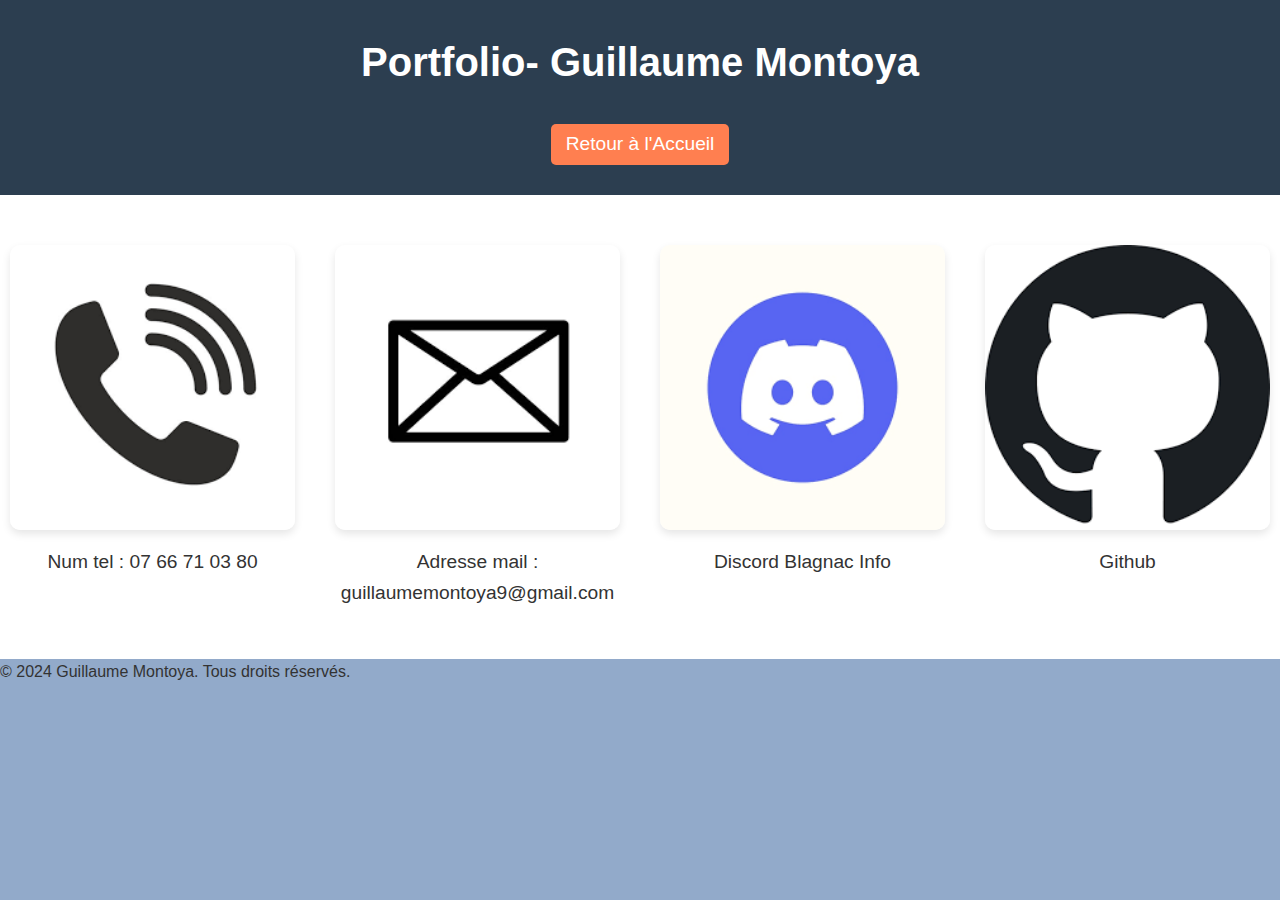
<file: contact.html>
<!DOCTYPE html>
<html lang="fr">
<head>
    <meta charset="UTF-8">
    <meta name="viewport" content="width=device-width, initial-scale=1.0">
    <meta name="description" content="Portfolio de Guillaume Montoya">
    <title>Portfolio - Guillaume Montoya</title>
    <link rel="stylesheet" href="contact.css">
</head>
<body>
    <!-- En-tête avec le menu de navigation -->
    <header>
        <div class="container">
            <!-- Titre du site -->
            <h1 class="site-title">Portfolio- Guillaume Montoya</h1>
            <!-- Lien vers la section Accueil sous le titre -->
            <a href="index.html" class="home-link">Retour à l'Accueil</a>
        </div>
    </header>


    <section id="galerie" class="galerie">
        <div class="image-container">
            <div class="image-item">
                <img src="[data-uri]" alt="Num Tel"/>
                <p class="image-text">Num tel : 07 66 71 03 80</p>
            </div>
            <div class="image-item">
                <img src="[data-uri]" alt="Adresse Mail"/>
                <p class="image-text">Adresse mail : guillaumemontoya9@gmail.com</p>
            </div>
            <div class="image-item">
                <a href="https://discord.com/invite/gzNNK9R"><img src="[data-uri]" alt="Discord" />
                </a>
                <p class="image-text">Discord Blagnac Info</p>
            </div>
            <div class="image-item">
                <a href="https://github.com/ChefDindon"><img src="[data-uri]" alt="Github"/>
                </a>
                <p class="image-text">Github</p>
            </div>
        </div>
    </section>

    <!-- Pied de page -->
    <footer>
        <div class="container">
            <p>&copy; 2024 Guillaume Montoya. Tous droits réservés.</p>
        </div>
    </footer>
</body>
</html>
</file>
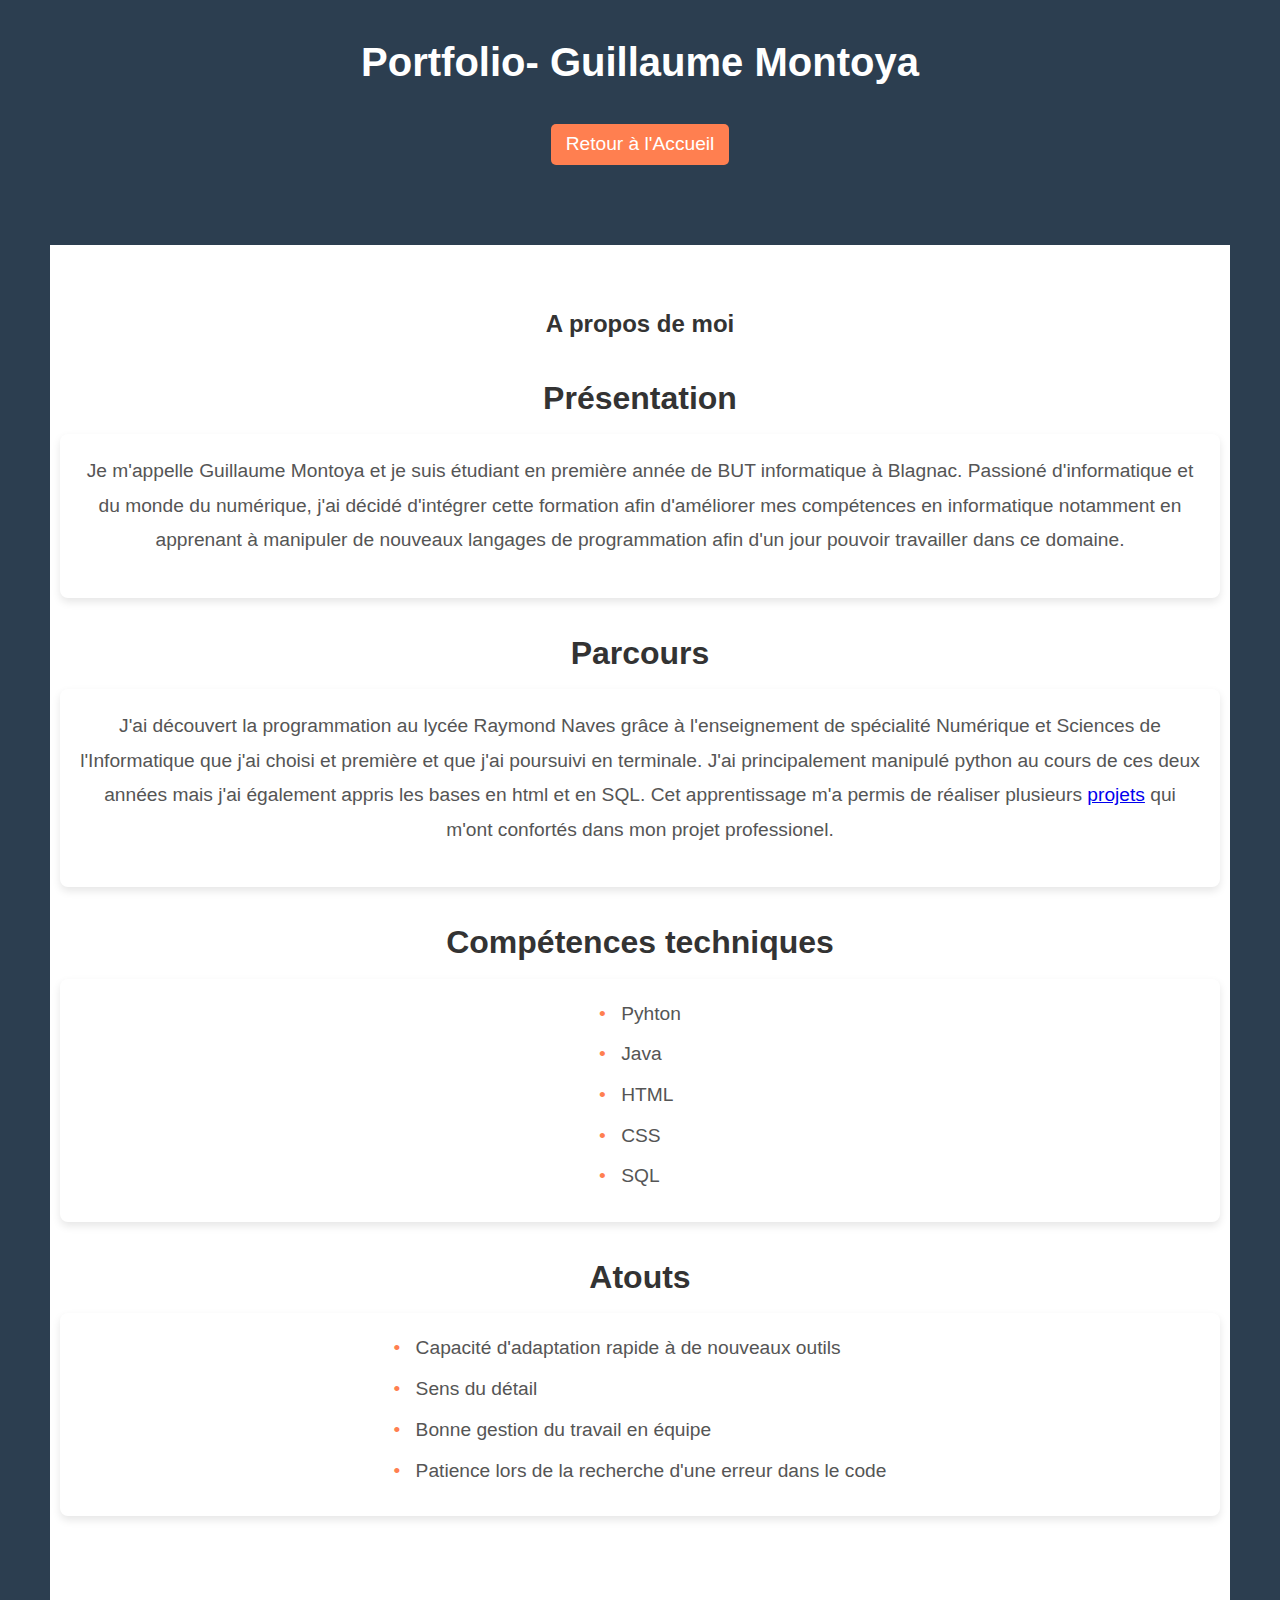
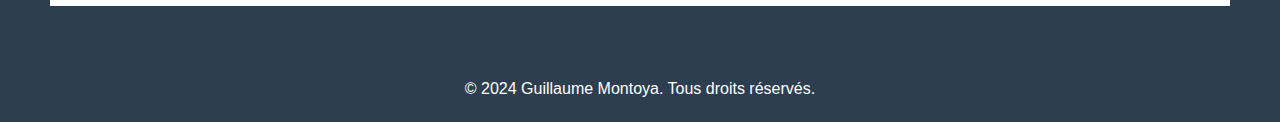
<file: cv.html>
<!DOCTYPE html> 
<html lang="fr">
<head>
    <meta charset="UTF-8">
    <meta name="viewport" content="width=device-width, initial-scale=1.0">
    <meta name="description" content="Portfolio de Guillaume Montoya">
    <title>Portfolio - Guillaume Montoya</title>
    <link rel="stylesheet" href="cv.css">
</head>
<body>
    <!-- En-tête avec le menu de navigation -->
    <header>
        <div class="container">
            <!-- Titre du site -->
            <h1 class="site-title">Portfolio- Guillaume Montoya</h1>
            <!-- Lien vers la section Accueil sous le titre -->
            <a href="index.html" class="home-link">Retour à l'Accueil</a>
        </div>
    </header>

   <section class="presentation">
        <div class="container">
            <h2>A propos de moi</h2>
            <h3>Présentation</h3>
            <div class="cv">
                <p>Je m'appelle Guillaume Montoya et je suis étudiant en première année de BUT informatique à Blagnac. Passioné d'informatique et du monde du numérique, j'ai décidé d'intégrer cette formation afin d'améliorer mes compétences en informatique notamment en apprenant à manipuler de nouveaux langages de programmation afin d'un jour pouvoir travailler dans ce domaine.</p>
            </div>
            <h3>Parcours</h3>
            <div class="cv">
                <p>J'ai découvert la programmation au lycée Raymond Naves grâce à l'enseignement de spécialité Numérique et Sciences de l'Informatique que j'ai choisi et première et que j'ai poursuivi en terminale. J'ai principalement manipulé python au cours de ces deux années mais j'ai également appris les bases en html et en SQL. Cet apprentissage m'a permis de réaliser plusieurs <a href="projet.html">projets</a> qui m'ont confortés dans mon projet professionel.</p>
             </div>
            <h3>Compétences techniques</h3>
            <div class="cv">
                <ul>
                    <li>Pyhton</li>
                    <li>Java</li>
                    <li>HTML</li>
                    <li>CSS</li>
                    <li>SQL</li>
                </ul>
            </div>
            <h3>Atouts</h3>
            <div class="cv">
                <ul>
                    <li>Capacité d'adaptation rapide à de nouveaux outils</li>
                    <li>Sens du détail</li>
                    <li>Bonne gestion du travail en équipe</li>
                    <li>Patience lors de la recherche d'une erreur dans le code</li>
                </ul>
            </div>   
        </div>
    </section>

    <!-- Pied de page -->
    <footer>
        <div class="container">
            <p>&copy; 2024 Guillaume Montoya. Tous droits réservés.</p>
        </div>
    </footer>
</body>
</html>
</file>
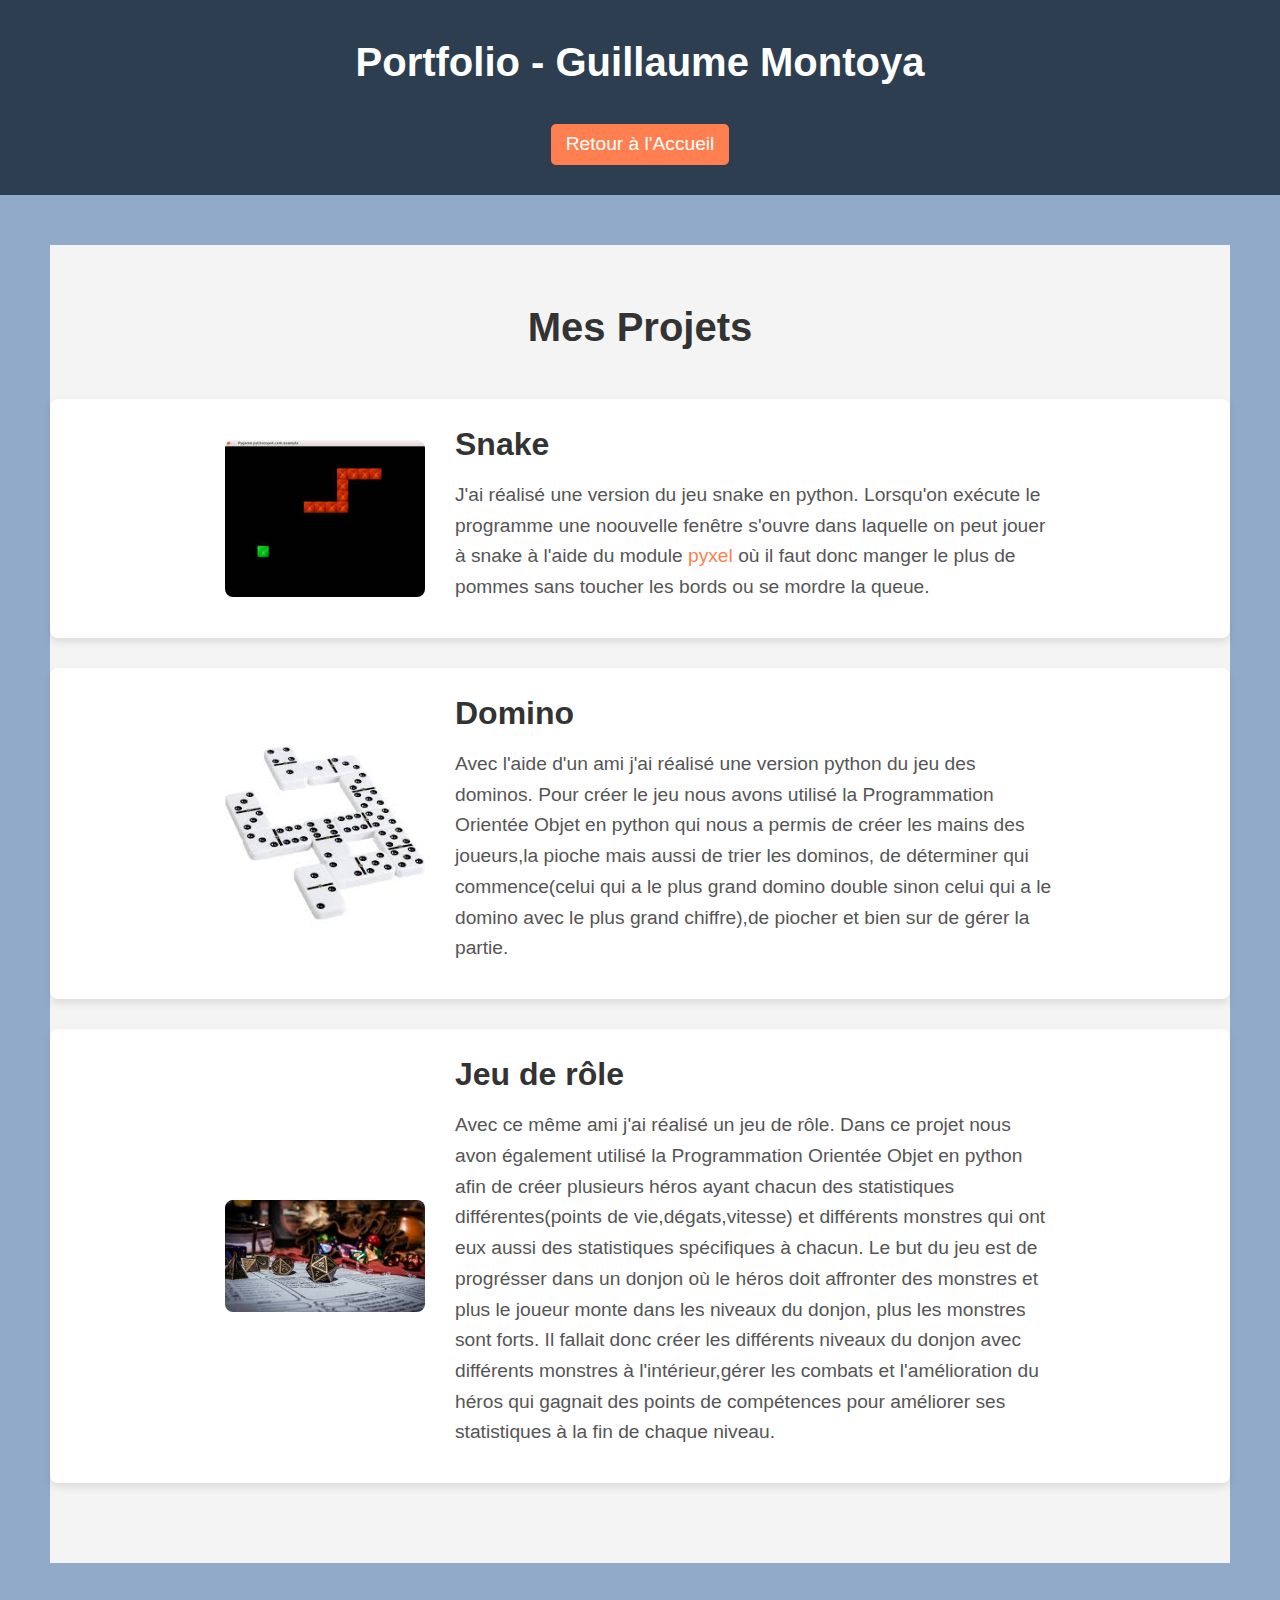
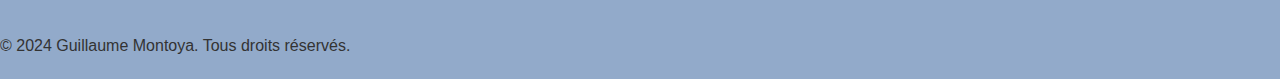
<file: projet.html>
<!DOCTYPE html>
<html lang="fr">
<head>
    <meta charset="UTF-8">
    <meta name="viewport" content="width=device-width, initial-scale=1.0">
    <meta name="description" content="Portfolio - Guillaume Montoya">
    <title>Portfolio - Guillaume Montoya</title>
    <link rel="stylesheet" href="projet.css">
</head>
<body>
    <header>
        <div class="container">
            <h1 class="site-title">Portfolio - Guillaume Montoya</h1>
            <a href="index.html" class="home-link">Retour à l'Accueil</a>
        </div>
    </header>

    <section class="projets">
        <div class="container">
            <h2>Mes Projets</h2>
            <div class="projet">
                <img src="[data-uri]" alt="Snake" class="projet-image">
                <div class="projet-text">
                    <h3>Snake</h3>
                    <p>J'ai réalisé une version du jeu snake en python. Lorsqu'on exécute le programme une noouvelle fenêtre s'ouvre dans laquelle on peut jouer à snake à l'aide du module <a href="https://pypi.org/project/pyxel/">pyxel</a> où il faut donc manger le plus de pommes sans toucher les bords ou se mordre la queue.</p>
                </div>
            </div>
            <div class="projet">
                <img src="[data-uri]" alt="Domino" class="projet-image">
                <div class="projet-text">
                    <h3>Domino</h3>
                    <p>Avec l'aide d'un ami j'ai réalisé une version python du jeu des dominos. Pour créer le jeu nous avons utilisé la Programmation Orientée Objet en python qui nous a permis de créer les mains des joueurs,la pioche mais aussi de trier les dominos, de déterminer qui commence(celui qui a le plus grand domino double sinon celui qui a le domino avec le plus grand chiffre),de piocher et bien sur de gérer la partie.</p>
                </div>
            </div>
            <div class="projet">
                <img src="[data-uri]" alt="Jeu de rôle" class="projet-image">
                <div class="projet-text">
                    <h3>Jeu de rôle</h3>
                    <p>Avec ce même ami j'ai réalisé un jeu de rôle. Dans ce projet nous avon également utilisé la Programmation Orientée Objet en python afin de créer plusieurs héros ayant chacun des statistiques différentes(points de vie,dégats,vitesse) et différents monstres qui ont eux aussi des statistiques spécifiques à chacun. Le but du jeu est de progrésser dans un donjon où le héros doit affronter des monstres et plus le joueur monte dans les niveaux du donjon, plus les monstres sont forts. Il fallait donc créer les différents niveaux du donjon avec différents monstres à l'intérieur,gérer les combats et l'amélioration du héros qui gagnait des points de compétences pour améliorer ses statistiques à la fin de chaque niveau.</a></p>
                </div>
            </div>
        </div>
    </section>
    
    <footer>
        <div class="container">
            <p>&copy; 2024 Guillaume Montoya. Tous droits réservés.</p>
        </div>
    </footer>
</body>
</html>
</file>
<file: contact.css>
* {
    margin: 0;
    padding: 0;
    box-sizing: border-box;
}

body {
    font-family: Arial, sans-serif;
    line-height: 1.6;
    background-color: #92aaca;
    color: #333;
}

header {
    background-color: #2C3E50;
    padding: 30px 0;
    text-align: center;
}

.site-title {
    font-size: 2.5em;
    color: #fff;
    margin-bottom: 20px;
}

.home-link {
    font-size: 1.2em;
    color: #fff;
    text-decoration: none;
    margin-top: 10px;
    display: inline-block;
    padding: 5px 15px;
    background-color: #ff7f50;
    border-radius: 5px;
}

.home-link:hover {
    background-color: #ff6347;
}

.galerie {
    background-color: #fff;
    padding: 50px 0;
    text-align: center;
}

.galerie h2 {
    font-size: 2.5em;
    margin-bottom: 20px;
}

.image-container {
    display: flex;
    justify-content: center;
    gap: 20px;
    flex-wrap: wrap;
}

.image-item {
    flex: 1;
    max-width: 300px;
    margin: 0 10px;
    text-align: center;
}

.image-item img {
    width: 100%;
    height: auto;
    border-radius: 10px;
    box-shadow: 0 4px 8px rgba(0, 0, 0, 0.1);
}

.image-text {
    font-size: 1.2em;
    color: #333;
    margin-top: 10px;
    text-align: center;
    
footer {
    background-color: #2C3E50;
    color: #fff;
    padding: 20px 0;
    text-align: center;
}

footer p {
    font-size: 1em;
}
</file>
<file: cv.css>
/* Styles de base */
* {
    margin: 0;
    padding: 0;
    box-sizing: border-box;
}

body {
    font-family: Arial, sans-serif;
    line-height: 1.6;
    background-color: #2C3E50;
    color: #333;
}

/* En-tête avec un titre et un lien sous celui-ci */
header {
    background-color: #2C3E50;
    padding: 30px 0;
    text-align: center;
}

/* Style pour le titre */
.site-title {
    font-size: 2.5em;
    color: #fff;
    margin-bottom: 20px; /* Ajoute un espacement sous le titre */
}

/* Style pour le lien vers l'Accueil */
.home-link {
    font-size: 1.2em;
    color: #fff;
    text-decoration: none;
    margin-top: 10px;
    display: inline-block;
    padding: 5px 15px;
    background-color: #ff7f50;
    border-radius: 5px;
}

.home-link:hover {
    background-color: #ff6347;
}

/* Section Présentation */
.presentation {
    background-color: #fff;
    padding: 50px 0;
    text-align: center;
    position: relative; /* Nécessaire pour positionner l'image absolument */
    margin: 50px; /* Ajoute une marge de 20px à gauche et à droite de la section */
    display: flex;
    flex-direction: column; /* Arrange les éléments verticalement */
    align-items: center; /* Centrer les éléments horizontalement */
    justify-content: flex-start; /* Aligner au début */
}

.presentation .container {
    max-width: 1200px; /* Limite la largeur du contenu à 1200px */
    margin: 10px; /* Centrer le contenu de la section */
}

.cv  {
    display: flex;
    align-items: center;
    justify-content: center;
    margin-bottom: 30px;
    background-color: #fff;
    border-radius: 8px;
    box-shadow: 0 4px 8px rgba(0, 0, 0, 0.1);
    padding: 20px;
    overflow: hidden;
}


.presentation h3 {
    text-align : center
    font-size: 2.5em;
    margin-bottom: 20px;
    color: #333;
}

.presentation p {
    font-size: 1.2em;
    margin-bottom: 20px;
    line-height: 1.8;
    color: #555;
}

.presentation h3 {
    font-size: 2em;
    margin-top: 30px;
    margin-bottom: 10px;
    color: #333;
}

.presentation ul {
    list-style-type: none;
    padding-left: 0;
    text-align: left;
    margin: 0 auto;
    max-width: 800px;
}

.presentation ul li {
    font-size: 1.2em;
    margin-bottom: 10px;
    color: #555;
}

.presentation ul li:before {
    content: "• ";
    color: #ff7f50;
    margin-right: 10px;
}




/* Pied de page */
footer {
    background-color: #2C3E50;
    color: #fff;
    padding: 20px 0;
    text-align: center;
}

footer p {
    font-size: 1em;
}
</file>
<file: projet.css>
* {
    margin: 0;
    padding: 0;
    box-sizing: border-box;
}

body {
    font-family: Arial, sans-serif;
    line-height: 1.6;
    background-color: #92aaca;
    color: #333;
}

header {
    background-color: #2C3E50;
    padding: 30px 0;
    text-align: center;
}

.site-title {
    font-size: 2.5em;
    color: #fff;
    margin-bottom: 20px;
}

.home-link {
    font-size: 1.2em;
    color: #fff;
    text-decoration: none;
    margin-top: 10px;
    display: inline-block;
    padding: 5px 15px;
    background-color: #ff7f50;
    border-radius: 5px;
}

.home-link:hover {
    background-color: #ff6347;
}

.projets {
    background-color: #f4f4f4;
    padding: 50px 0;
    text-align: center;
    margin: 50px;
}

.projets h2 {
    font-size: 2.5em;
    margin-bottom: 40px;
    color: #333;
}

.projet {
    display: flex;
    align-items: center;
    justify-content: center;
    margin-bottom: 30px;
    background-color: #fff;
    border-radius: 8px;
    box-shadow: 0 4px 8px rgba(0, 0, 0, 0.1);
    padding: 20px;
    overflow: hidden;
}

.projet-image {
    width: 200px;
    height: auto;
    margin-right: 30px;
    border-radius: 8px;
    object-fit: cover;
}

.projet-text {
    text-align: left;
    max-width: 600px;
}

.projet-text h3 {
    font-size: 2em;
    margin-bottom: 10px;
    color: #333;
}

.projet-text p {
    font-size: 1.2em;
    margin-bottom: 15px;
    color: #555;
}

.projet-text a {
    color: #ff7f50;
    text-decoration: none;
}

.projet-text a:hover {
    text-decoration: underline;
}

footer {
    background-color: #92aaca;
    color: #333;
    padding: 20px 0;

}

footer p {
    font-size: 1em;
}
</file>
